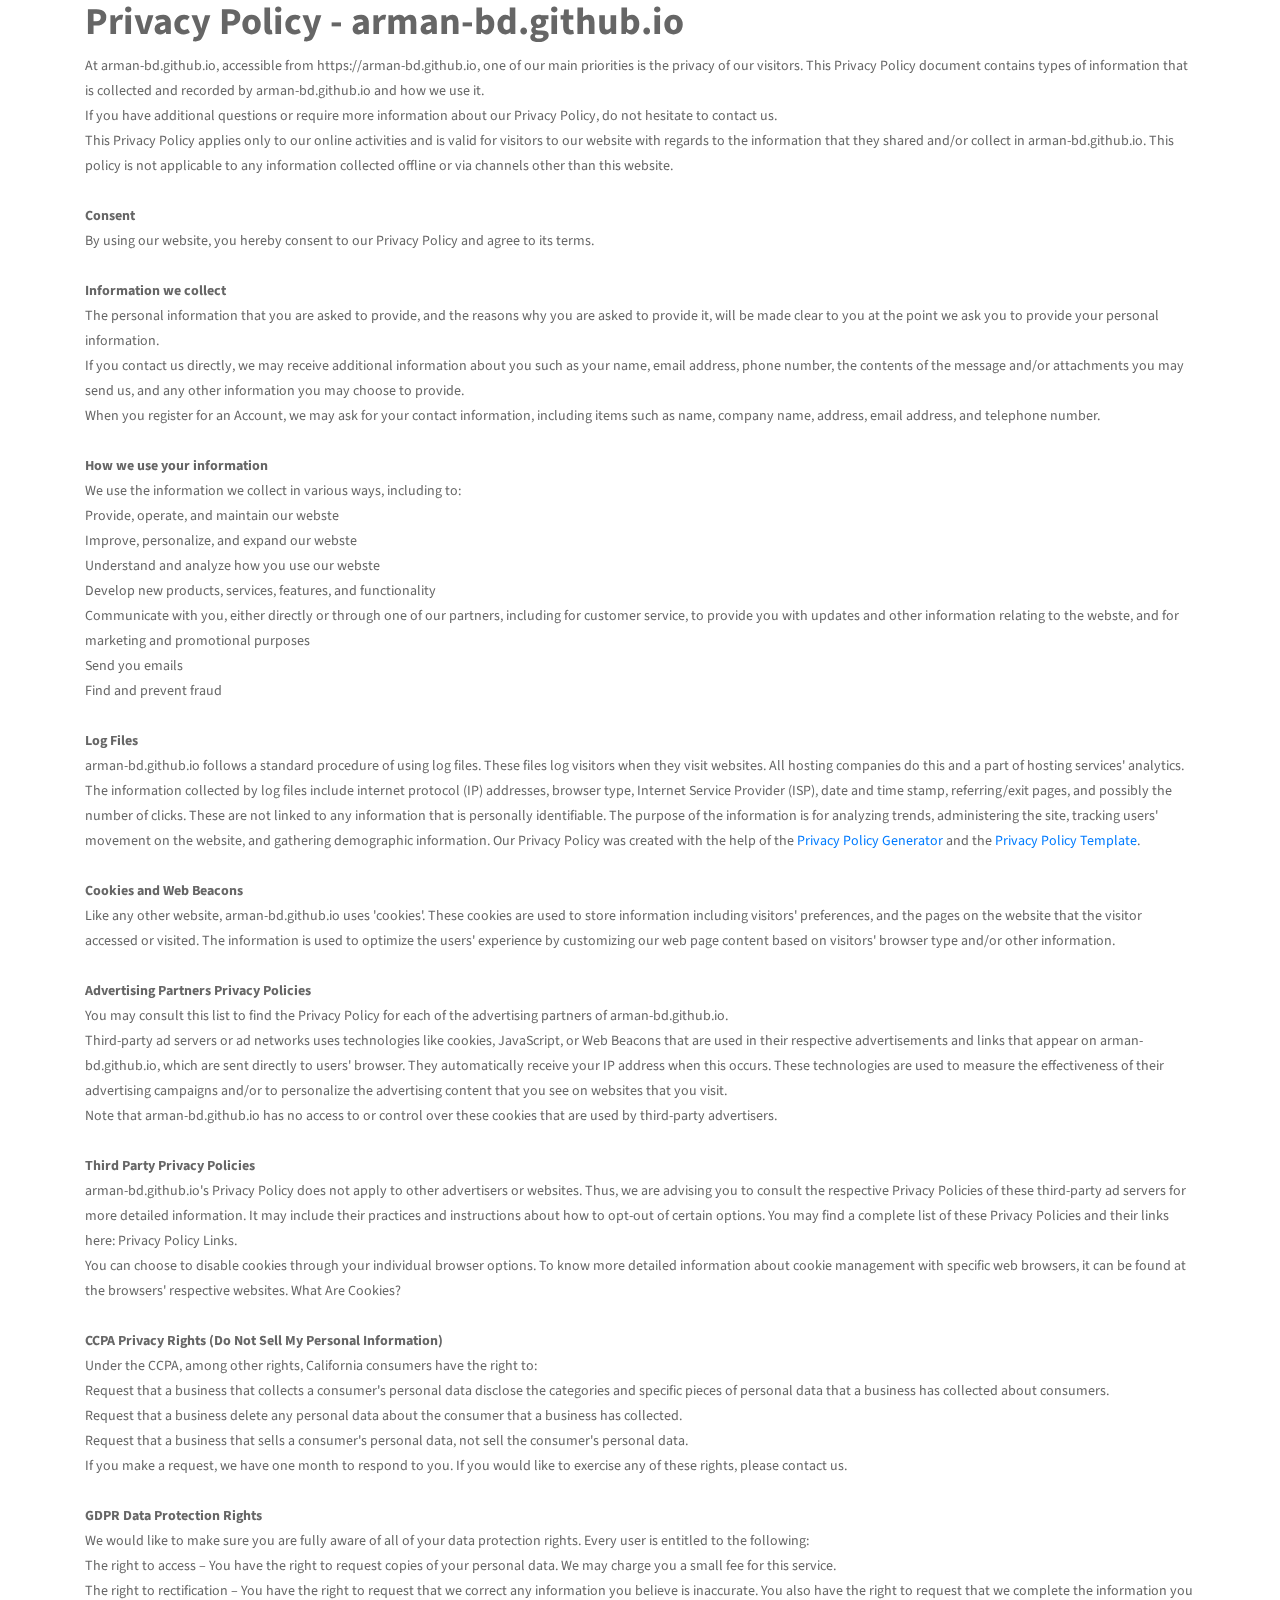
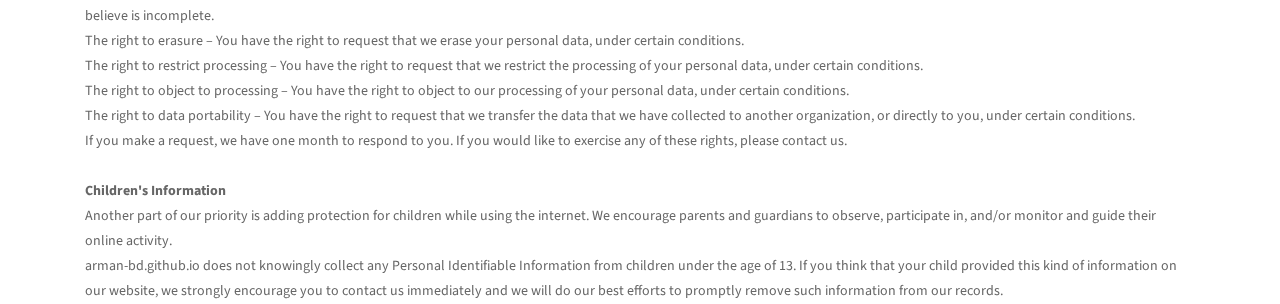
<file: privacy.html>
<html>
    <head>
        <!-- Global site tag (gtag.js) - Google Analytics -->
        <script async src="https://www.googletagmanager.com/gtag/js?id=G-E0N9Z2NBY7"></script>
        <script>
          window.dataLayer = window.dataLayer || [];
          function gtag(){dataLayer.push(arguments);}
          gtag('js', new Date());
          gtag('config', 'G-E0N9Z2NBY7');
        </script>

            <!-- Required meta tags -->
        <meta charset="utf-8">
        <meta name="robots" content="noindex">
        <meta name="viewport" content="width=device-width, initial-scale=1, shrink-to-fit=no">

        <title>Arman Hossain - Privacy Policy</title>

        <!-- Bootstrap CSS -->
        <link rel="stylesheet" type="text/css" href="assets/css/bootstrap.min.css" >
        <!-- Fonts -->
        <link rel="stylesheet" type="text/css" href="assets/fonts/font-awesome.min.css">
        <!-- Icon -->
        <link rel="stylesheet" type="text/css" href="assets/fonts/simple-line-icons.css">
        <!-- Slicknav -->
        <link rel="stylesheet" type="text/css" href="assets/css/slicknav.css">
        <!-- Menu CSS -->
        <!-- <link rel="stylesheet" type="text/css" href="assets/css/menu_sideslide.css"> -->
        <!-- Slider CSS -->
        <!-- <link rel="stylesheet" type="text/css" href="assets/css/slide-style.css"> -->
        <!-- Nivo Lightbox -->
        <link rel="stylesheet" type="text/css" href="assets/css/nivo-lightbox.css" >
        <!-- Animate -->
        <link rel="stylesheet" type="text/css" href="assets/css/animate.css">
        <!-- Main Style -->
        <link rel="stylesheet" type="text/css" href="assets/css/main.css">
        <!-- Responsive Style -->
        <link rel="stylesheet" type="text/css" href="assets/css/responsive.css">
    </head>
    <body>
        <div class="container">
            <h1>Privacy Policy - arman-bd.github.io</h1>

            <p>At arman-bd.github.io, accessible from https://arman-bd.github.io, one of our main priorities is the privacy of our visitors. This Privacy Policy document contains types of information that is collected and recorded by arman-bd.github.io and how we use it.</p>

            <p>If you have additional questions or require more information about our Privacy Policy, do not hesitate to contact us.</p>

            <p>This Privacy Policy applies only to our online activities and is valid for visitors to our website with regards to the information that they shared and/or collect in arman-bd.github.io. This policy is not applicable to any information collected offline or via channels other than this website.</p>

            <br><b>Consent</b><br>

            <p>By using our website, you hereby consent to our Privacy Policy and agree to its terms.</p>

            <br><b>Information we collect</b><br>

            <p>The personal information that you are asked to provide, and the reasons why you are asked to provide it, will be made clear to you at the point we ask you to provide your personal information.</p>
            <p>If you contact us directly, we may receive additional information about you such as your name, email address, phone number, the contents of the message and/or attachments you may send us, and any other information you may choose to provide.</p>
            <p>When you register for an Account, we may ask for your contact information, including items such as name, company name, address, email address, and telephone number.</p>

            <br><b>How we use your information</b><br>

            <p>We use the information we collect in various ways, including to:</p>

            <ul>
            <li>Provide, operate, and maintain our webste</li>
            <li>Improve, personalize, and expand our webste</li>
            <li>Understand and analyze how you use our webste</li>
            <li>Develop new products, services, features, and functionality</li>
            <li>Communicate with you, either directly or through one of our partners, including for customer service, to provide you with updates and other information relating to the webste, and for marketing and promotional purposes</li>
            <li>Send you emails</li>
            <li>Find and prevent fraud</li>
            </ul>

            <br><b>Log Files</b><br>

            <p>arman-bd.github.io follows a standard procedure of using log files. These files log visitors when they visit websites. All hosting companies do this and a part of hosting services' analytics. The information collected by log files include internet protocol (IP) addresses, browser type, Internet Service Provider (ISP), date and time stamp, referring/exit pages, and possibly the number of clicks. These are not linked to any information that is personally identifiable. The purpose of the information is for analyzing trends, administering the site, tracking users' movement on the website, and gathering demographic information. Our Privacy Policy was created with the help of the <a href="https://www.privacypolicygenerator.info">Privacy Policy Generator</a> and the <a href="https://www.privacypolicytemplate.net/">Privacy Policy Template</a>.</p>

            <br><b>Cookies and Web Beacons</b><br>

            <p>Like any other website, arman-bd.github.io uses 'cookies'. These cookies are used to store information including visitors' preferences, and the pages on the website that the visitor accessed or visited. The information is used to optimize the users' experience by customizing our web page content based on visitors' browser type and/or other information.</p>

            <br><b>Advertising Partners Privacy Policies</b><br>

            <P>You may consult this list to find the Privacy Policy for each of the advertising partners of arman-bd.github.io.</p>

            <p>Third-party ad servers or ad networks uses technologies like cookies, JavaScript, or Web Beacons that are used in their respective advertisements and links that appear on arman-bd.github.io, which are sent directly to users' browser. They automatically receive your IP address when this occurs. These technologies are used to measure the effectiveness of their advertising campaigns and/or to personalize the advertising content that you see on websites that you visit.</p>

            <p>Note that arman-bd.github.io has no access to or control over these cookies that are used by third-party advertisers.</p>

            <br><b>Third Party Privacy Policies</b><br>

            <p>arman-bd.github.io's Privacy Policy does not apply to other advertisers or websites. Thus, we are advising you to consult the respective Privacy Policies of these third-party ad servers for more detailed information. It may include their practices and instructions about how to opt-out of certain options. You may find a complete list of these Privacy Policies and their links here: Privacy Policy Links.</p>

            <p>You can choose to disable cookies through your individual browser options. To know more detailed information about cookie management with specific web browsers, it can be found at the browsers' respective websites. What Are Cookies?</p>

            <br><b>CCPA Privacy Rights (Do Not Sell My Personal Information)</b><br>

            <p>Under the CCPA, among other rights, California consumers have the right to:</p>
            <p>Request that a business that collects a consumer's personal data disclose the categories and specific pieces of personal data that a business has collected about consumers.</p>
            <p>Request that a business delete any personal data about the consumer that a business has collected.</p>
            <p>Request that a business that sells a consumer's personal data, not sell the consumer's personal data.</p>
            <p>If you make a request, we have one month to respond to you. If you would like to exercise any of these rights, please contact us.</p>

            <br><b>GDPR Data Protection Rights</b><br>

            <p>We would like to make sure you are fully aware of all of your data protection rights. Every user is entitled to the following:</p>
            <p>The right to access – You have the right to request copies of your personal data. We may charge you a small fee for this service.</p>
            <p>The right to rectification – You have the right to request that we correct any information you believe is inaccurate. You also have the right to request that we complete the information you believe is incomplete.</p>
            <p>The right to erasure – You have the right to request that we erase your personal data, under certain conditions.</p>
            <p>The right to restrict processing – You have the right to request that we restrict the processing of your personal data, under certain conditions.</p>
            <p>The right to object to processing – You have the right to object to our processing of your personal data, under certain conditions.</p>
            <p>The right to data portability – You have the right to request that we transfer the data that we have collected to another organization, or directly to you, under certain conditions.</p>
            <p>If you make a request, we have one month to respond to you. If you would like to exercise any of these rights, please contact us.</p>

            <br><b>Children's Information</b><br>

            <p>Another part of our priority is adding protection for children while using the internet. We encourage parents and guardians to observe, participate in, and/or monitor and guide their online activity.</p>

            <p>arman-bd.github.io does not knowingly collect any Personal Identifiable Information from children under the age of 13. If you think that your child provided this kind of information on our website, we strongly encourage you to contact us immediately and we will do our best efforts to promptly remove such information from our records.</p>
        </div>
    </body>
</html>
</file>
<file: assets/fonts/simple-line-icons.css>
@font-face {
	font-family: 'Simple-Line-Icons';
	src:url('../fonts/line-icons/Simple-Line-Icons.eot');
	src:url('../fonts/line-icons/Simple-Line-Icons.eot?#iefix') format('embedded-opentype'),
		url('../fonts/line-icons/Simple-Line-Icons.woff') format('woff'),
		url('../fonts/line-icons/Simple-Line-Icons.ttf') format('truetype'),
		url('../fonts/line-icons/Simple-Line-Icons.svg#Simple-Line-Icons') format('svg');
		font-weight: normal;
		font-style: normal;
}
/*
 Use the following CSS code if you want to have a class per icon.
 Instead of a list of all class selectors, you can use the generic [class*="icon-"] selector, but it's slower:
*/
.icon-user,
.icon-people,
.icon-user-female,
.icon-user-follow,
.icon-user-following,
.icon-user-unfollow,
.icon-login,
.icon-logout,
.icon-emotsmile,
.icon-phone,
.icon-call-end,
.icon-call-in,
.icon-call-out,
.icon-map,
.icon-location-pin,
.icon-direction,
.icon-directions,
.icon-compass,
.icon-layers,
.icon-menu,
.icon-list,
.icon-options-vertical,
.icon-options,
.icon-arrow-down,
.icon-arrow-left,
.icon-arrow-right,
.icon-arrow-up,
.icon-arrow-up-circle,
.icon-arrow-left-circle,
.icon-arrow-right-circle,
.icon-arrow-down-circle,
.icon-check,
.icon-clock,
.icon-plus,
.icon-minus,
.icon-close,
.icon-event,
.icon-exclamation,
.icon-organization,
.icon-trophy,
.icon-screen-smartphone,
.icon-screen-desktop,
.icon-plane,
.icon-notebook,
.icon-mustache,
.icon-mouse,
.icon-magnet,
.icon-energy,
.icon-disc,
.icon-cursor,
.icon-cursor-move,
.icon-crop,
.icon-chemistry,
.icon-speedometer,
.icon-shield,
.icon-screen-tablet,
.icon-magic-wand,
.icon-hourglass,
.icon-graduation,
.icon-ghost,
.icon-game-controller,
.icon-fire,
.icon-eyeglass,
.icon-envelope-open,
.icon-envelope-letter,
.icon-bell,
.icon-badge,
.icon-anchor,
.icon-wallet,
.icon-vector,
.icon-speech,
.icon-puzzle,
.icon-printer,
.icon-present,
.icon-playlist,
.icon-pin,
.icon-picture,
.icon-handbag,
.icon-globe-alt,
.icon-globe,
.icon-folder-alt,
.icon-folder,
.icon-film,
.icon-feed,
.icon-drop,
.icon-drawer,
.icon-docs,
.icon-doc,
.icon-diamond,
.icon-cup,
.icon-calculator,
.icon-bubbles,
.icon-briefcase,
.icon-book-open,
.icon-basket-loaded,
.icon-basket,
.icon-bag,
.icon-action-undo,
.icon-action-redo,
.icon-wrench,
.icon-umbrella,
.icon-trash,
.icon-tag,
.icon-support,
.icon-frame,
.icon-size-fullscreen,
.icon-size-actual,
.icon-shuffle,
.icon-share-alt,
.icon-share,
.icon-rocket,
.icon-question,
.icon-pie-chart,
.icon-pencil,
.icon-note,
.icon-loop,
.icon-home,
.icon-grid,
.icon-graph,
.icon-microphone,
.icon-music-tone-alt,
.icon-music-tone,
.icon-earphones-alt,
.icon-earphones,
.icon-equalizer,
.icon-like,
.icon-dislike,
.icon-control-start,
.icon-control-rewind,
.icon-control-play,
.icon-control-pause,
.icon-control-forward,
.icon-control-end,
.icon-volume-1,
.icon-volume-2,
.icon-volume-off,
.icon-calendar,
.icon-bulb,
.icon-chart,
.icon-ban,
.icon-bubble,
.icon-camrecorder,
.icon-camera,
.icon-cloud-download,
.icon-cloud-upload,
.icon-envelope,
.icon-eye,
.icon-flag,
.icon-heart,
.icon-info,
.icon-key,
.icon-link,
.icon-lock,
.icon-lock-open,
.icon-magnifier,
.icon-magnifier-add,
.icon-magnifier-remove,
.icon-paper-clip,
.icon-paper-plane,
.icon-power,
.icon-refresh,
.icon-reload,
.icon-settings,
.icon-star,
.icon-symbol-female,
.icon-symbol-male,
.icon-target,
.icon-credit-card,
.icon-paypal,
.icon-social-tumblr,
.icon-social-twitter,
.icon-social-facebook,
.icon-social-instagram,
.icon-social-linkedin,
.icon-social-pinterest,
.icon-social-github,
.icon-social-google,
.icon-social-reddit,
.icon-social-skype,
.icon-social-dribbble,
.icon-social-behance,
.icon-social-foursqare,
.icon-social-soundcloud,
.icon-social-spotify,
.icon-social-stumbleupon,
.icon-social-youtube,
.icon-social-dropbox,
.icon-social-vkontakte,
.icon-social-steam {
  font-family: 'simple-line-icons';
  speak: none;
  font-style: normal;
  font-weight: normal;
  font-variant: normal;
  text-transform: none;
  line-height: 1;
  /* Better Font Rendering =========== */
  -webkit-font-smoothing: antialiased;
  -moz-osx-font-smoothing: grayscale;
}
.icon-user:before {
  content: "\e005";
}
.icon-people:before {
  content: "\e001";
}
.icon-user-female:before {
  content: "\e000";
}
.icon-user-follow:before {
  content: "\e002";
}
.icon-user-following:before {
  content: "\e003";
}
.icon-user-unfollow:before {
  content: "\e004";
}
.icon-login:before {
  content: "\e066";
}
.icon-logout:before {
  content: "\e065";
}
.icon-emotsmile:before {
  content: "\e021";
}
.icon-phone:before {
  content: "\e600";
}
.icon-call-end:before {
  content: "\e048";
}
.icon-call-in:before {
  content: "\e047";
}
.icon-call-out:before {
  content: "\e046";
}
.icon-map:before {
  content: "\e033";
}
.icon-location-pin:before {
  content: "\e096";
}
.icon-direction:before {
  content: "\e042";
}
.icon-directions:before {
  content: "\e041";
}
.icon-compass:before {
  content: "\e045";
}
.icon-layers:before {
  content: "\e034";
}
.icon-menu:before {
  content: "\e601";
}
.icon-list:before {
  content: "\e067";
}
.icon-options-vertical:before {
  content: "\e602";
}
.icon-options:before {
  content: "\e603";
}
.icon-arrow-down:before {
  content: "\e604";
}
.icon-arrow-left:before {
  content: "\e605";
}
.icon-arrow-right:before {
  content: "\e606";
}
.icon-arrow-up:before {
  content: "\e607";
}
.icon-arrow-up-circle:before {
  content: "\e078";
}
.icon-arrow-left-circle:before {
  content: "\e07a";
}
.icon-arrow-right-circle:before {
  content: "\e079";
}
.icon-arrow-down-circle:before {
  content: "\e07b";
}
.icon-check:before {
  content: "\e080";
}
.icon-clock:before {
  content: "\e081";
}
.icon-plus:before {
  content: "\e095";
}
.icon-minus:before {
  content: "\e615";
}
.icon-close:before {
  content: "\e082";
}
.icon-event:before {
  content: "\e619";
}
.icon-exclamation:before {
  content: "\e617";
}
.icon-organization:before {
  content: "\e616";
}
.icon-trophy:before {
  content: "\e006";
}
.icon-screen-smartphone:before {
  content: "\e010";
}
.icon-screen-desktop:before {
  content: "\e011";
}
.icon-plane:before {
  content: "\e012";
}
.icon-notebook:before {
  content: "\e013";
}
.icon-mustache:before {
  content: "\e014";
}
.icon-mouse:before {
  content: "\e015";
}
.icon-magnet:before {
  content: "\e016";
}
.icon-energy:before {
  content: "\e020";
}
.icon-disc:before {
  content: "\e022";
}
.icon-cursor:before {
  content: "\e06e";
}
.icon-cursor-move:before {
  content: "\e023";
}
.icon-crop:before {
  content: "\e024";
}
.icon-chemistry:before {
  content: "\e026";
}
.icon-speedometer:before {
  content: "\e007";
}
.icon-shield:before {
  content: "\e00e";
}
.icon-screen-tablet:before {
  content: "\e00f";
}
.icon-magic-wand:before {
  content: "\e017";
}
.icon-hourglass:before {
  content: "\e018";
}
.icon-graduation:before {
  content: "\e019";
}
.icon-ghost:before {
  content: "\e01a";
}
.icon-game-controller:before {
  content: "\e01b";
}
.icon-fire:before {
  content: "\e01c";
}
.icon-eyeglass:before {
  content: "\e01d";
}
.icon-envelope-open:before {
  content: "\e01e";
}
.icon-envelope-letter:before {
  content: "\e01f";
}
.icon-bell:before {
  content: "\e027";
}
.icon-badge:before {
  content: "\e028";
}
.icon-anchor:before {
  content: "\e029";
}
.icon-wallet:before {
  content: "\e02a";
}
.icon-vector:before {
  content: "\e02b";
}
.icon-speech:before {
  content: "\e02c";
}
.icon-puzzle:before {
  content: "\e02d";
}
.icon-printer:before {
  content: "\e02e";
}
.icon-present:before {
  content: "\e02f";
}
.icon-playlist:before {
  content: "\e030";
}
.icon-pin:before {
  content: "\e031";
}
.icon-picture:before {
  content: "\e032";
}
.icon-handbag:before {
  content: "\e035";
}
.icon-globe-alt:before {
  content: "\e036";
}
.icon-globe:before {
  content: "\e037";
}
.icon-folder-alt:before {
  content: "\e039";
}
.icon-folder:before {
  content: "\e089";
}
.icon-film:before {
  content: "\e03a";
}
.icon-feed:before {
  content: "\e03b";
}
.icon-drop:before {
  content: "\e03e";
}
.icon-drawer:before {
  content: "\e03f";
}
.icon-docs:before {
  content: "\e040";
}
.icon-doc:before {
  content: "\e085";
}
.icon-diamond:before {
  content: "\e043";
}
.icon-cup:before {
  content: "\e044";
}
.icon-calculator:before {
  content: "\e049";
}
.icon-bubbles:before {
  content: "\e04a";
}
.icon-briefcase:before {
  content: "\e04b";
}
.icon-book-open:before {
  content: "\e04c";
}
.icon-basket-loaded:before {
  content: "\e04d";
}
.icon-basket:before {
  content: "\e04e";
}
.icon-bag:before {
  content: "\e04f";
}
.icon-action-undo:before {
  content: "\e050";
}
.icon-action-redo:before {
  content: "\e051";
}
.icon-wrench:before {
  content: "\e052";
}
.icon-umbrella:before {
  content: "\e053";
}
.icon-trash:before {
  content: "\e054";
}
.icon-tag:before {
  content: "\e055";
}
.icon-support:before {
  content: "\e056";
}
.icon-frame:before {
  content: "\e038";
}
.icon-size-fullscreen:before {
  content: "\e057";
}
.icon-size-actual:before {
  content: "\e058";
}
.icon-shuffle:before {
  content: "\e059";
}
.icon-share-alt:before {
  content: "\e05a";
}
.icon-share:before {
  content: "\e05b";
}
.icon-rocket:before {
  content: "\e05c";
}
.icon-question:before {
  content: "\e05d";
}
.icon-pie-chart:before {
  content: "\e05e";
}
.icon-pencil:before {
  content: "\e05f";
}
.icon-note:before {
  content: "\e060";
}
.icon-loop:before {
  content: "\e064";
}
.icon-home:before {
  content: "\e069";
}
.icon-grid:before {
  content: "\e06a";
}
.icon-graph:before {
  content: "\e06b";
}
.icon-microphone:before {
  content: "\e063";
}
.icon-music-tone-alt:before {
  content: "\e061";
}
.icon-music-tone:before {
  content: "\e062";
}
.icon-earphones-alt:before {
  content: "\e03c";
}
.icon-earphones:before {
  content: "\e03d";
}
.icon-equalizer:before {
  content: "\e06c";
}
.icon-like:before {
  content: "\e068";
}
.icon-dislike:before {
  content: "\e06d";
}
.icon-control-start:before {
  content: "\e06f";
}
.icon-control-rewind:before {
  content: "\e070";
}
.icon-control-play:before {
  content: "\e071";
}
.icon-control-pause:before {
  content: "\e072";
}
.icon-control-forward:before {
  content: "\e073";
}
.icon-control-end:before {
  content: "\e074";
}
.icon-volume-1:before {
  content: "\e09f";
}
.icon-volume-2:before {
  content: "\e0a0";
}
.icon-volume-off:before {
  content: "\e0a1";
}
.icon-calendar:before {
  content: "\e075";
}
.icon-bulb:before {
  content: "\e076";
}
.icon-chart:before {
  content: "\e077";
}
.icon-ban:before {
  content: "\e07c";
}
.icon-bubble:before {
  content: "\e07d";
}
.icon-camrecorder:before {
  content: "\e07e";
}
.icon-camera:before {
  content: "\e07f";
}
.icon-cloud-download:before {
  content: "\e083";
}
.icon-cloud-upload:before {
  content: "\e084";
}
.icon-envelope:before {
  content: "\e086";
}
.icon-eye:before {
  content: "\e087";
}
.icon-flag:before {
  content: "\e088";
}
.icon-heart:before {
  content: "\e08a";
}
.icon-info:before {
  content: "\e08b";
}
.icon-key:before {
  content: "\e08c";
}
.icon-link:before {
  content: "\e08d";
}
.icon-lock:before {
  content: "\e08e";
}
.icon-lock-open:before {
  content: "\e08f";
}
.icon-magnifier:before {
  content: "\e090";
}
.icon-magnifier-add:before {
  content: "\e091";
}
.icon-magnifier-remove:before {
  content: "\e092";
}
.icon-paper-clip:before {
  content: "\e093";
}
.icon-paper-plane:before {
  content: "\e094";
}
.icon-power:before {
  content: "\e097";
}
.icon-refresh:before {
  content: "\e098";
}
.icon-reload:before {
  content: "\e099";
}
.icon-settings:before {
  content: "\e09a";
}
.icon-star:before {
  content: "\e09b";
}
.icon-symbol-female:before {
  content: "\e09c";
}
.icon-symbol-male:before {
  content: "\e09d";
}
.icon-target:before {
  content: "\e09e";
}
.icon-credit-card:before {
  content: "\e025";
}
.icon-paypal:before {
  content: "\e608";
}
.icon-social-tumblr:before {
  content: "\e00a";
}
.icon-social-twitter:before {
  content: "\e009";
}
.icon-social-facebook:before {
  content: "\e00b";
}
.icon-social-instagram:before {
  content: "\e609";
}
.icon-social-linkedin:before {
  content: "\e60a";
}
.icon-social-pinterest:before {
  content: "\e60b";
}
.icon-social-github:before {
  content: "\e60c";
}
.icon-social-google:before {
  content: "\e60d";
}
.icon-social-reddit:before {
  content: "\e60e";
}
.icon-social-skype:before {
  content: "\e60f";
}
.icon-social-dribbble:before {
  content: "\e00d";
}
.icon-social-behance:before {
  content: "\e610";
}
.icon-social-foursqare:before {
  content: "\e611";
}
.icon-social-soundcloud:before {
  content: "\e612";
}
.icon-social-spotify:before {
  content: "\e613";
}
.icon-social-stumbleupon:before {
  content: "\e614";
}
.icon-social-youtube:before {
  content: "\e008";
}
.icon-social-dropbox:before {
  content: "\e00c";
}
.icon-social-vkontakte:before {
  content: "\e618";
}
.icon-social-steam:before {
  content: "\e620";
}
</file>
<file: assets/css/main.css>
@import url("https://fonts.googleapis.com/css?family=Shadows+Into+Light|Source+Sans+Pro:400,700");
html {
  overflow-x: hidden;
}

body {
  background: #fff;
  font-size: 14px;
  font-weight: 400;
  font-family: "Source Sans Pro", sans-serif;
  -webkit-box-sizing: border-box;
  -moz-box-sizing: border-box;
  box-sizing: border-box;
  -webkit-font-smoothing: subpixel-antialiased;
  color: #666;
  line-height: 25px;
  -webkit-backface-visibility: hidden;
  backface-visibility: hidden;
  overflow-x: hidden;
}

h1, h2, h3, h4 {
  font-size: 38px;
  font-weight: 700;
  font-family: "Source Sans Pro", sans-serif;
}

.script-font {
  font-family: 'Shadows Into Light', cursive;
}

a {
  -webkit-transition: all 0.2s linear;
  -moz-transition: all 0.2s linear;
  -o-transition: all 0.2s linear;
  transition: all 0.2s linear;
}

a:hover {
  text-decoration: none;
}

a a:focus {
  outline: none;
}

p {
  font-weight: 400;
  font-family: "Source Sans Pro", sans-serif;
  margin: 0px;
  font-size: 14px;
}

ul, ol {
  list-style: outside none none;
  margin: 0;
  padding: 0;
}

ul li, ol li {
  list-style: none;
}

.hero-heading {
  font-size: 48px;
  font-weight: 700;
  color: #fff;
  text-transform: capitalize;
  line-height: 70px;
  letter-spacing: 0.1rem;
}

.hero-sub-heading {
  font-size: 20px;
  font-weight: 400;
  color: #e6e6e6;
  line-height: 45px;
  letter-spacing: 0.1rem;
}

.section-titile-bg {
  display: inline;
  font-size: 115px;
  font-weight: 700;
  height: 100%;
  left: -173px;
  opacity: 0.1;
  position: absolute;
  top: -14px;
  width: 100%;
  text-align: center;
}

.section-title-header p {
  text: center;
  font-weight: 400;
  line-height: 26px;
  padding-bottom: 36px;
}

.section-title {
  color: #252525;
  font-size: 38px;
  text-align: center;
  letter-spacing: 1px;
  line-height: 1;
  margin-bottom: 48px;
  padding: 0 10px;
  position: relative;
}

.btn {
  font-size: 14px;
  padding: 10px 30px;
  border-radius: 0px;
  cursor: pointer;
  font-weight: 400;
  color: #fff;
  border-radius: 4px;
  text-transform: uppercase;
  -webkit-transition: all 0.2s linear;
  -moz-transition: all 0.2s linear;
  -o-transition: all 0.2s linear;
  transition: all 0.2s linear;
  display: inline-block;
}

.btn:focus,
.btn:active {
  box-shadow: none;
  outline: none;
  color: #fff;
}

.btn-common {
  background-color: #00b4d9;
  position: relative;
  z-index: 1;
}

.btn-common:hover {
  color: #fff;
  background-color: #21cff3;
  box-shadow: 0 6px 22px rgba(0, 0, 0, 0.1);
  transition: all .2s ease-in-out;
  -moz-transition: all .2s ease-in-out;
  -webkit-transition: all .2s ease-in-out;
}

.btn-danger:hover {
  background-color: #f55262;
  border-color: #f55262;
  box-shadow: 0 6px 22px rgba(0, 0, 0, 0.1);
  transition: all .2s ease-in-out;
  -moz-transition: all .2s ease-in-out;
  -webkit-transition: all .2s ease-in-out;
}

.btn-border {
  color: #fff;
  background-color: transparent;
  border: 1px solid #fff;
}

.btn-border:hover {
  border: 1px solid #fff;
  color: #fff;
  background-color: rgba(255, 255, 255, 0.2);
}

.btn-lg {
  padding: 14px 33px;
  text-transform: uppercase;
  font-size: 16px;
}

.btn-rm {
  padding: 7px 10px;
  text-transform: capitalize;
}

button:focus {
  outline: none !important;
}

.icon-close, .icon-check {
  color: #00b4d9;
}

.social-icon li {
  display: inline-block;
}

.social-icon li a {
  color: #000;
  background: #fff;
  width: 35px;
  height: 35px;
  line-height: 38px;
  display: block;
  text-align: center;
  border-radius: 100%;
  font-size: 16px;
  margin: 15px 6px 12px 6px;
  transition: all 0.3s ease-in-out 0s;
  -moz-transition: all 0.3s ease-in-out 0s;
  -webkit-transition: all 0.3s ease-in-out 0s;
  -o-transition: all 0.3s ease-in-out 0s;
}

.addplus::after {
  content: "+";
}

.hover-bgx {
  margin-top: -120px;
  position: absolute;
  text-align: center;
  width: 95%;
  background-color: #FFFFFFDD;
}

.hover-text {
  padding-top: 8px;
  padding-bottom: 8px;
}

.hover-bgx .hover-text h4 {
	color: #666;
	font-size: 24px;
}

.hover-bgx .hover-text small {
	color: #444;
  font-size: 16px;
  padding: 8px;
}


.social-icon li a:hover {
  color: #fff;
}

.social-icon li .facebook:hover {
  background: #3b5999;
}

.social-icon li .github:hover {
  background: #000000;
}

.social-icon li .twitter:hover {
  background: #4A9CEC;
}

.social-icon li .instagram:hover {
  background: #D6274D;
}

.social-icon li .linkedin:hover {
  background: #1260A2;
}

.social-icon li .google:hover {
  background: #CE332A;
}

/* ScrollToTop */
a.back-to-top {
  display: none;
  position: fixed;
  bottom: 18px;
  right: 15px;
  text-decoration: none;
}

a.back-to-top i {
  display: block;
  font-size: 22px;
  width: 40px;
  height: 40px;
  line-height: 40px;
  color: #fff;
  background: #00b4d9;
  border-radius: 2px;
  text-align: center;
  transition: all 0.2s ease-in-out;
  -moz-transition: all 0.2s ease-in-out;
  -webkit-transition: all 0.2s ease-in-out;
  -o-transition: all 0.2s ease-in-out;
  box-shadow: 0 0 4px rgba(0, 0, 0, 0.14), 0 4px 8px rgba(0, 0, 0, 0.28);
}

a.back-to-top:hover, a.back-to-top:focus {
  text-decoration: none;
}

#loader {
  position: fixed;
  background: #fff;
  top: 0;
  left: 0;
  width: 100%;
  height: 100%;
  z-index: 9999999999;
}

.square-spin {
  position: absolute;
  top: 50%;
  left: 50%;
  margin-left: -40px;
  margin-top: -40px;
}

.square-spin img {
  max-width: 64px;
}

.section-padding {
  padding: 60px 0;
}

#about .img-thumb img {
  border: 8px solid #fff;
  box-shadow: 0px 0px 30px rgba(0, 0, 0, 0.2);
}

.profile-wrapper {
  padding: 45px 0;
}

.profile-wrapper .btn {
  margin: 10px 10px 0px 0px;
}

.profile-wrapper .btn i {
  vertical-align: middle;
  margin-right: 5px;
}

.about-profile {
  position: relative;
  margin: 20px 0 20px 0;
}

.about-profile .pro-title {
  font-weight: 700;
  color: #040404;
  position: relative;
  width: 120px;
  display: inline-block;
  margin-bottom: 5px;
}

.about-profile .pro-title:after {
  position: absolute;
  content: ':';
  color: #040404;
  font-size: 14px;
  left: 77px;
}

.about-profile .admin-sign {
  position: absolute;
  right: 45px;
  bottom: 10px;
}

.counter-section {
  background: url(../img/background/bg-1.jpg);
  overflow: hidden;
  position: relative;
}

.counter-section:before {
  content: '';
  position: absolute;
  top: 0;
  bottom: 0;
  width: 100%;
  height: 100%;
  background: rgba(0, 0, 0, 0.5);
}

.counter-section .counter {
  padding: 30px 0;
}

.counter-section .counter .icon {
  margin-bottom: 30px;
}

.counter-section .counter .icon i {
  font-size: 48px;
  color: #00b4d9;
}

.counter-section .counter p {
  font-size: 18px;
  text-transform: uppercase;
  color: #fff;
  font-weight: 400;
  letter-spacing: 1px;
  margin: 30px 0;
}

.counter-section .counter .counterUp {
  color: #fff;
  font-size: 42px;
  margin-top: 15px;
  font-weight: 700;
}

/* Resume */
.timeline {
  position: relative;
}

.timeline .timelin-title {
  font-size: 20px;
  text-transform: uppercase;
  margin-left: 25px;
}

.timeline li {
  padding: 0 20px 20px 30px;
  list-style: none;
  border-left: 2px solid #f1f1f1;
}

.timeline li .content-text {
  background: #f2f2f2;
  padding: 20px;
}

.timeline li .line-title {
  font-size: 16px;
  line-height: 6px;
}

.timeline li span {
  font-size: 12px;
  padding: 9px 0;
  display: block;
}

.timeline li .line-text {
  color: #888;
  line-height: 18px;
}

.timeline li:first-child:before {
  border: 0;
  background: none;
  position: relative;
}

.timeline li:last-child {
  padding: 0 20px 0px 30px;
}

.timeline li:before {
  content: "";
  border: solid 2px;
  width: 8px;
  height: 8px;
  border-radius: 50px;
  -moz-border-radius: 50px;
  -webkit-border-radius: 50px;
  font-size: 8px;
  margin-left: -35px;
  font-weight: 400;
  background: #fff;
  display: block;
  position: absolute;
  margin-top: 18px;
  border-color: #00b4d9 !important;
}

.timeline li:first-child i {
  font-size: 20px;
  float: left;
  margin-left: -30px;
  line-height: 50px;
  border-radius: 30px;
  margin: -12px -55px;
  background: #00b4d9;
  color: #fff;
  width: 50px;
  height: 50px;
  text-align: center;
}

.navbar-brand {
  position: relative;
  padding: 0px;
}

.top-nav-collapse {
  background: #fff;
  z-index: 999999;
  top: 0px !important;
  min-height: 58px;
  box-shadow: 0px 3px 6px 3px rgba(0, 0, 0, 0.06);
  -webkit-animation-duration: 1s;
  animation-duration: 1s;
  -webkit-animation-fill-mode: both;
  animation-fill-mode: both;
  -webkit-animation-name: fadeInDown;
  animation-name: fadeInDown;
  background: #fff !important;
}

.top-nav-collapse .navbar-brand {
  top: 0px;
}

.top-nav-collapse .navbar-brand img {
  width: 65%;
}

.top-nav-collapse .navbar-nav .nav-link {
  color: #333 !important;
  margin-top: 0px !important;
  margin-bottom: 0px !important;
}

.top-nav-collapse .navbar-nav .nav-link:hover {
  cursor: pointer;
  color: #00b4d9 !important;
}

.top-nav-collapse .navbar-nav li.active a.nav-link {
  color: #00b4d9 !important;
}

.indigo {
  background: #fff;
}

.menu-bg {
  background: transparent;
}

.navbar-expand-lg .navbar-nav .nav-link i {
  font-size: 28px;
  color: #00b4d9;
  vertical-align: middle;
  -webkit-transition: all 0.3s ease-in-out;
  -moz-transition: all 0.3s ease-in-out;
  transition: all 0.3s ease-in-out;
}

.navbar-expand-lg .navbar-nav .nav-link i:hover {
  color: #21cff3;
}

.navbar-expand-lg .navbar-nav .nav-link {
  color: #333;
  font-weight: 700;
  padding: 0 17px;
  margin-top: 15px;
  margin-bottom: 15px;
  line-height: 40px;
  text-transform: uppercase;
  cursor: pointer;
  background: transparent;
  -webkit-transition: all 0.3s ease-in-out;
  -moz-transition: all 0.3s ease-in-out;
  transition: all 0.3s ease-in-out;
}

.navbar-expand-lg .navbar-nav li a:hover,
.navbar-expand-lg .navbar-nav li .active > a,
.navbar-expand-lg .navbar-nav li a:focus {
  color: #00b4d9;
  outline: none;
}

.navbar {
  padding: 0;
}

.navbar li.active a.nav-link {
  color: #00b4d9;
}

.dropdown-toggle::after {
  display: none;
}

.dropdown-menu {
  margin: 0;
  padding: 0;
  display: none;
  position: absolute;
  z-index: 99;
  min-width: 210px;
  background-color: #fff;
  white-space: nowrap;
  border-radius: 4px;
  -webkit-box-shadow: 0 6px 12px rgba(0, 0, 0, 0.175);
  box-shadow: 0 6px 12px rgba(0, 0, 0, 0.175);
  animation: fadeIn 0.4s;
  -webkit-animation: fadeIn 0.4s;
  -moz-animation: fadeIn 0.4s;
  -o-animation: fadeIn 0.4s;
  -ms-animation: fadeIn 0.4s;
}

.dropdown-menu:before {
  content: "";
  display: inline-block;
  position: absolute;
  bottom: 100%;
  left: 20%;
  margin-left: -5px;
  border-right: 10px solid transparent;
  border-left: 10px solid transparent;
  border-bottom: 10px solid #fff;
}

.dropdown:hover .dropdown-menu {
  display: block;
  position: absolute;
  text-align: left;
  top: 100%;
  border: none;
  animation: fadeIn 0.4s;
  -webkit-animation: fadeIn 0.4s;
  -moz-animation: fadeIn 0.4s;
  -o-animation: fadeIn 0.4s;
  -ms-animation: fadeIn 0.4s;
}

.dropdown .dropdown-menu .dropdown-item {
  width: 100%;
  padding: 12px 20px;
  font-size: 14px;
  color: #333;
  border-bottom: 1px solid #f1f1f1;
  text-decoration: none;
  display: inline-block;
  float: left;
  clear: both;
  position: relative;
  outline: 0;
  transition: all 0.3s ease-in-out;
  -webkit-transition: all 0.3s ease-in-out;
  -moz-transition: all 0.3s ease-in-out;
  -o-transition: all 0.3s ease-in-out;
  -ms-transition: all 0.3s ease-in-out;
}

.dropdown .dropdown-menu .dropdown-item:last-child {
  border-bottom: none;
  border-bottom-left-radius: 4px;
  border-bottom-right-radius: 4px;
}

.dropdown .dropdown-menu .dropdown-item:first-child {
  border-top-left-radius: 4px;
  border-top-right-radius: 4px;
}

.dropdown .dropdown-item:focus,
.dropdown .dropdown-item:hover,
.dropdown .dropdown-item.active {
  color: #00b4d9;
}

.dropdown-item.active, .dropdown-item:active {
  background: transparent;
}

.fadeInUpMenu {
  -webkit-animation-name: fadeInUpMenu;
  animation-name: fadeInUpMenu;
}

.slicknav_btn {
  border-color: #00b4d9;
}

.slicknav_menu .slicknav_icon-bar {
  background: #00b4d9;
}

/* only small tablets */
@media (min-width: 768px) and (max-width: 991px) {
  #nav-main li a.nav-link {
    padding-top: 18px;
  }
}

.navbar-toggler {
  display: none;
}

.mobile-menu {
  display: none;
}

.slicknav_menu {
  display: none;
}

@media screen and (max-width: 768px) {
  .navbar-header {
    width: 100%;
  }
  .navbar-brand {
    position: absolute;
    padding: 0px 15px;
    top: 0;
  }
  .navbar-brand img {
    width: 75%;
  }
  #mobile-menu {
    display: none;
  }
  .slicknav_menu {
    display: block;
  }
  .slicknav_nav .active a {
    background: #E91E63;
    color: #fff;
  }
  .slicknav_nav a:hover,
  .slicknav_nav a:focus,
  .slicknav_nav .active {
    color: #00b4d9;
    outline: none;
    background: #f8f9fa;
  }
}

/* ==========================================================================
3. Hero Area
========================================================================== */
.hero-area-bg {
  background: url(../img/hero-area.jpg) no-repeat;
  background-size: cover;
}

#hero-area {
  color: #fff;
  overflow: hidden;
  position: relative;
}

#hero-area .overlay {
  position: absolute;
  width: 100%;
  height: 100%;
  top: 0px;
  left: 0px;
  background: #0c0808;
  opacity: 0.6;
}

#hero-area .contents {
  padding: 175px 0px 120px;
}

#hero-area .contents h5 {
  font-size: 50px;
}

#hero-area .contents .head-title {
  color: #fff;
  font-size: 80px;
  letter-spacing: 10px;
  text-transform: uppercase;
  font-weight: 700;
}

#hero-area .contents p {
  font-size: 30px;
  color: #fff;
  font-weight: 400;
  line-height: 30px;
  margin-bottom: 25px;
}

#hero-area .contents .btn {
  margin: 25px 0px;
  text-transform: uppercase;
}

#hero-area .banner_bottom_btn {
  margin-top: 40px;
}

#hero-area .banner_bottom_btn i {
  color: #fff;
  font-size: 48px;
  -webkit-transition: all 0.2s linear;
  -moz-transition: all 0.2s linear;
  -o-transition: all 0.2s linear;
  transition: all 0.2s linear;
}

#hero-area .banner_bottom_btn i:hover {
  color: #ddd;
}

/* ==========================================================================
  Portfolio Section
   ========================================================================== */
#portfolios {
  background: #f2f2f2;
}

#portfolios .mix {
  padding: 10px;
}

#portfolios .portfolio-item .shot-item {
  margin: 0px;
}

#portfolio .mix {
  display: none;
}

.controls {
  text-align: center;
  padding: 0px 0px 20px;
}

.controls .active {
  color: #00b4d9 !important;
  border-color: #00b4d9;
  background: transparent;
}

.controls .btn {
  text-transform: uppercase;
  margin: 2px;
  color: #fff;
}

.controls:hover {
  cursor: pointer;
}

.portfolio-img {
  overflow: hidden;
  display: block;
  position: relative;
}

.portfolio-img img {
  width: 100%;
}

.shot-item {
  margin-right: 15px;
  border-radius: 4px;
  background: #fff;
  position: relative;
}

.shot-item img {
  width: 100%;
}

.shot-item .overlay {
  position: absolute;
  width: 100%;
  height: 100%;
  left: 0;
  top: 0;
  background: rgba(0, 180, 217, 0.6);
  opacity: 0;
  -webkit-transition: all 0.5s ease-in-out;
  transition: all 0.5s ease-in-out;
}

.shot-item:hover .overlay {
  opacity: 1;
}

.overlay {
  opacity: 0;
}

.overlay .icons i {
  height: 42px;
  width: 42px;
  line-height: 42px;
  color: #00b4d9;
  left: 50%;
  margin-left: -24px;
  margin-top: -24px;
  top: 50%;
  position: absolute;
  z-index: 2;
  cursor: pointer;
  text-align: center;
  font-size: 20px;
  -webkit-transition: all 0.5s ease-in-out;
  -moz-transition: all 0.5s ease-in-out;
  transition: all 0.5s ease-in-out;
  background: #fff;
  border-radius: 4px;
}

.overlay .preview {
  position: absolute;
  left: 45%;
  top: 50%;
  color: #fff;
}

.overlay .link {
  position: absolute;
  left: 60%;
  margin-left: 10px;
  top: 50%;
  color: #fff;
}

.shot-item:hover .overlay {
  opacity: 1;
}

a:not([href]):not([tabindex]) {
  color: #fff;
}

a:not([href]):not([tabindex]):focus, a:not([href]):not([tabindex]):hover {
  color: #fff;
}

/* Services Item */
.services {
  background: #F0F0F0;
}

.services-item {
  background: #fff;
  border-radius: 4px;
  padding: 48px 20px;
  box-shadow: 0px 0px 10px rgba(0, 0, 0, 0.2);
  text-align: center;
  transition: all 0.3s ease-in-out 0s;
  -moz-transition: all 0.3s ease-in-out 0s;
  -webkit-transition: all 0.3s ease-in-out 0s;
  -o-transition: all 0.3s ease-in-out 0s;
}

.services-item .icon i {
  font-size: 42px;
  margin-bottom: 15px;
  text-align: center;
  width: 48px;
  display: block;
  margin: 0 auto;
  height: 48px;
  color: #00b4d9;
}

.services-item .services-content h3 {
  margin-top: 10px;
  margin-bottom: 10px;
}

.services-item .services-content h3 a {
  font-size: 18px;
  text-transform: uppercase;
  color: #666;
}

.services-item .services-content h3 a:hover {
  color: #00b4d9;
}

.services-item .services-content p {
  line-height: 22px;
}

.services-item:hover {
  box-shadow: 0px 0px 30px rgba(0, 0, 0, 0.2);
}

.form-control {
  width: 100%;
  margin-bottom: 20px;
  font-size: 14px;
  border-radius: 0;
  -webkit-transition: all 0.3s;
  -moz-transition: all 0.3s;
  transition: all 0.3s;
  padding: 8px 10px;
  border: 1px solid #e1e1e1;
}

.form-control:focus {
  box-shadow: none;
  outline: none;
}

.btn.disabled, .btn:disabled {
  opacity: 1;
}

.contact-form-area {
  background: #fff;
  box-shadow: 0 0 30px #ededed;
  padding: 60px 40px;
}

.contact-form-area h2 {
  font-size: 18px;
  text-transform: uppercase;
}

.footer-right-contact {
  padding: 4px;
  border: 1px solid #e1e1e1;
  margin-top: 30px;
}

.footer-right-contact .single-contact {
  margin: 10px 22px;
  padding: 3px 55px;
  position: relative;
  color: #666;
}

.footer-right-contact .single-contact p {
  margin-bottom: 5px;
}

.footer-right-contact .single-contact p a {
  color: #666;
}

.footer-right-contact .contact-icon {
  background: #00b4d9;
  color: #fff;
  border-radius: 50%;
  font-size: 20px;
  height: 40px;
  left: 0;
  padding-top: 8px;
  position: absolute;
  text-align: center;
  top: 50%;
  -webkit-transform: translateY(-50%);
  transform: translateY(-50%);
  width: 40px;
}

#contact {
  position: relative;
  overflow: hidden;
}

#contact #contactForm {
  margin-top: 30px;
}

.text-danger {
  font-size: 14px;
  margin-top: 10px;
}

.list-unstyled li {
  color: #d9534f;
}

#conatiner-map {
  margin-top: 30px;
  text-align: center;
  background-color: #fff;
  height: 370px;
  -webkit-transition: all 0.3s;
  -moz-transition: all 0.3s;
  transition: all 0.3s;
  z-index: 101;
  width: 100%;
}

/* Footer Area Start */
.footer-area {
  background: #1C1C20;
}

.footer-area .footer-text p {
  font-size: 14px;
  margin-top: 20px;
  color: #fff;
}

.footer-area .footer-text p a {
  color: #00b4d9;
}

.footer-area .footer-text .nav-inline .nav-link {
  padding: 11px 7px;
  color: #888;
}

.footer-area .footer-text .nav-inline .nav-link:hover {
  color: #00b4d9;
}

.footer-2 {
  background: #252525;
}

.footer-2 img {
  margin-top: -8px;
}

.footer-2 h3 {
  font-size: 20px;
  color: #fff;
  font-weight: 700;
  padding-bottom: 10px;
  letter-spacing: 0.5px;
}

.footer-2 p {
  font-size: 14px;
  color: #fff;
  line-height: 20px;
  margin: 0;
  padding-right: 50px;
}

.footer-2 ul li a {
  color: #fff;
  font-size: 13px;
  font-weight: 400;
}

.footer-2 ul li a:hover {
  color: #00b4d9;
}

#copyright {
  background: #333;
}

#copyright p {
  line-height: 42px;
  color: #fff;
  margin: 0;
}

#copyright p a {
  color: #fff;
}

#copyright p a:hover {
  color: #00b4d9;
}
</file>
<file: assets/css/responsive.css>
/* only small desktops */
@media (min-width: 992px) and (max-width: 1199px) {
  #hero-area .contents .head-title {
    font-size: 40px;
  }
  .services-item .services-content h3 a {
    font-size: 14px;
  }
}

/* tablets */
@media (max-width: 991px) {
  .section-title {
    font-size: 30px;
    margin-bottom: 30px;
  }
  .services-item .services-content h3 a {
    font-size: 14px;
  }
  .services-item {
    margin-bottom: 20px;
  }
}

/* only small tablets */
@media (min-width: 768px) and (max-width: 991px) {
  .section-title {
    font-size: 26px;
    margin-bottom: 30px;
  }
  .services-item .services-content h3 a {
    font-size: 16px;
  }
  .services-item {
    margin-bottom: 20px;
  }
  .counter-section .counter p {
    font-size: 14px;
  }
}

/* mobile or only mobile */
@media (max-width: 767px) {
  .section-title {
    font-size: 22px;
    margin-bottom: 30px;
  }
  .section-sub {
    font-size: 16px;
  }
  .navbar-brand img {
    margin: 5px 0;
  }
  #hero-area .contents {
    padding: 100px 0px 60px 0px;
  }
  #hero-area .contents .head-title {
    font-size: 22px;
  }
  #hero-area .contents h5 {
    font-size: 32px;
  }
  #hero-area .contents p {
    font-size: 20px;
  }
  .services-item {
    margin-bottom: 20px;
  }
  .timeline li .line-title {
    line-height: 26px;
  }
  .timeline li:first-child i {
    margin: -12px -40px;
  }
  .contact-form-area {
    padding: 40px 0px;
  }
  .footer-right-area {
    margin-top: 20px;
  }
}
</file>
